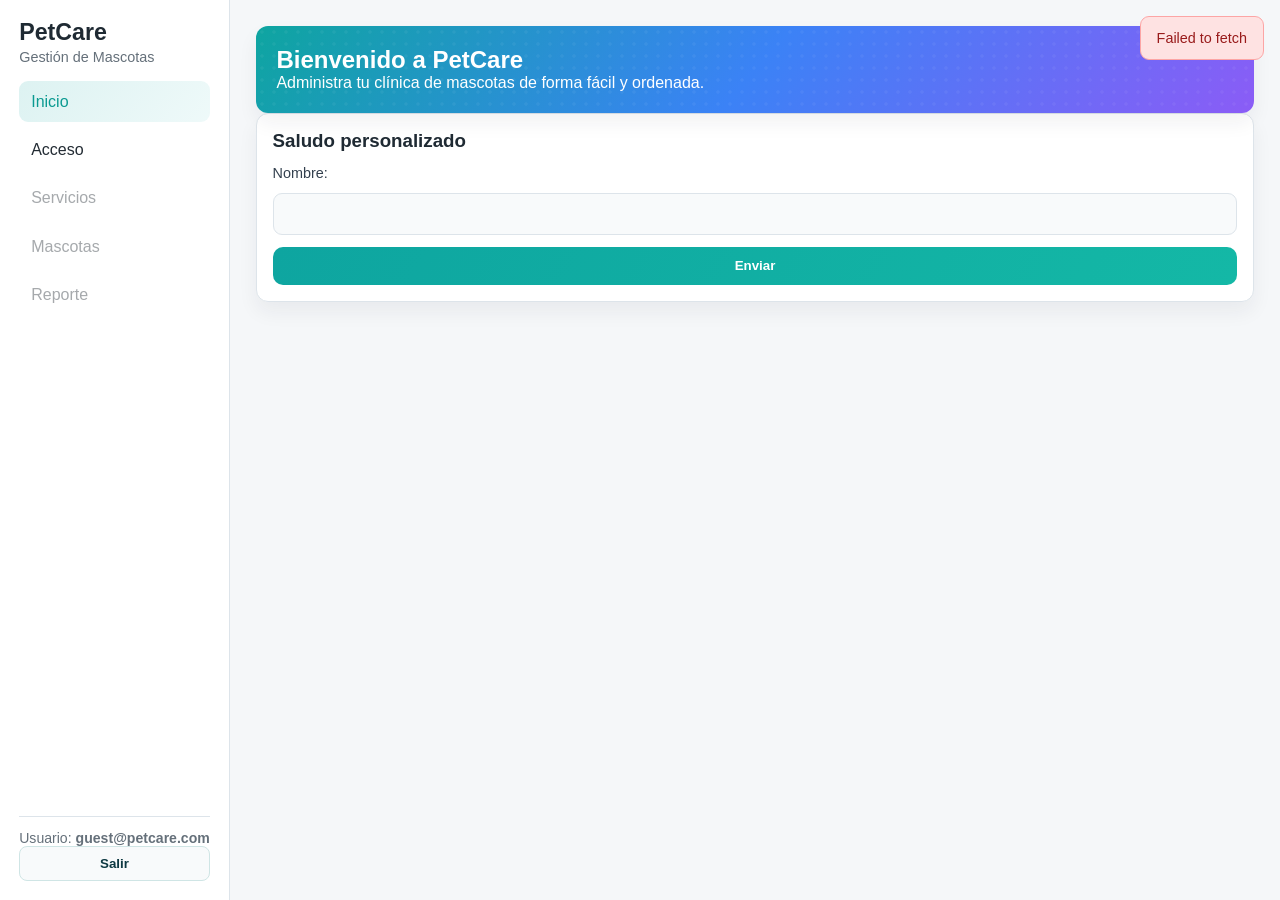
<file: index.html>
<!DOCTYPE html>
<html lang="es">
  <head>
    <meta charset="UTF-8" />
    <meta name="viewport" content="width=device-width, initial-scale=1.0" />
    <title>PetCare - Gestión de Mascotas</title>
    <link rel="stylesheet" href="style.css" />
    <script defer src="app.js"></script>
  </head>
  <body>
    <div class="app-layout">
      <aside class="sidebar" aria-label="Barra lateral de navegación">
        <div class="sidebar-brand">
          <h1>PetCare</h1>
          <p>Gestión de Mascotas</p>
        </div>

        <nav class="sidebar-nav" aria-label="Navegación principal">
          <ul>
            <li><a href="#inicio" data-tab="inicio" class="active">Inicio</a></li>
            <li><a href="#acceso" data-tab="acceso">Acceso</a></li>
            <li><a href="#servicios" data-tab="servicios">Servicios</a></li>
            <li><a href="#mascotas" data-tab="mascotas">Mascotas</a></li>
            <li><a href="#reporte" data-tab="reporte">Reporte</a></li>
          </ul>
        </nav>

        <footer class="sidebar-footer">
          <div class="user-badge" aria-label="Usuario conectado">
            <span>Usuario:</span>
            <strong id="usuario-nombre">admin@petcare.com</strong>
          </div>
          <button type="button" id="logout-button">Salir</button>
        </footer>
      </aside>

      <main class="main-content">
        <section id="inicio" class="active" aria-label="Inicio">
          <div class="banner">
            <h2>Bienvenido a PetCare</h2>
            <p>Administra tu clínica de mascotas de forma fácil y ordenada.</p>
          </div>

          <article>
            <h3>Saludo personalizado</h3>
            <form id="form-saludo">
              <label for="saludo-nombre">Nombre:</label>
              <input type="text" id="saludo-nombre" name="saludo-nombre" required />
              <button type="submit" class="btn-primary">Enviar</button>
            </form>
          </article>
        </section>

        <section id="acceso" class="section" aria-label="Acceso">
          <header>
            <h2>Acceso</h2>
          </header>

          <article>
            <h3>Registro</h3>
            <form id="form-registro">
              <label for="registro-email">Correo electrónico:</label>
              <input type="email" id="registro-email" name="registro-email" required />
              <label for="registro-password">Contraseña:</label>
              <input type="password" id="registro-password" name="registro-password" required />
              <button type="submit" class="btn-success">Registrar</button>
            </form>
          </article>

          <article>
            <h3>Login</h3>
            <form id="form-login">
              <label for="login-email">Correo electrónico:</label>
              <input type="email" id="login-email" name="login-email" required />
              <label for="login-password">Contraseña:</label>
              <input type="password" id="login-password" name="login-password" required />
              <button type="submit" class="btn-primary">Entrar</button>
            </form>
          </article>
        </section>

        <section id="servicios" class="section" aria-label="Servicios">
          <header>
            <h2>Servicios</h2>
          </header>

          <article>
            <h3>Agregar servicio</h3>
            <form id="form-servicio">
              <label for="servicio-nombre">Nombre del servicio:</label>
              <input type="text" id="servicio-nombre" name="servicio-nombre" required />
              <label for="servicio-precio">Precio:</label>
              <input type="number" id="servicio-precio" name="servicio-precio" min="0" step="0.01" required />
              <button type="submit" class="btn-primary">Agregar</button>
            </form>
          </article>

          <article>
            <h3>Lista de servicios</h3>
            <ul id="lista-servicios" aria-live="polite"></ul>
          </article>
        </section>

        <section id="mascotas" class="section" aria-label="Mascotas">
          <header>
            <h2>Mascotas</h2>
          </header>

          <article>
            <h3>Registrar mascota</h3>
            <form id="form-mascota">
              <label for="mascota-email">Correo del dueño</label>
              <input type="email" id="mascota-email" name="mascota-email" required />
              <label for="mascota-nombre">Nombre de la mascota</label>
              <input type="text" id="mascota-nombre" name="mascota-nombre" required />
              <label for="mascota-servicio">Servicio</label>
              <select id="mascota-servicio" name="mascota-servicio" required>
                <option value="">Seleccionar servicio</option>
              </select>
              <label for="mascota-fecha">Fecha</label>
              <input type="date" id="mascota-fecha" name="mascota-fecha" required />
              <button type="submit" class="btn-primary">Registrar</button>
            </form>
          </article>

          <article>
            <h3>Buscador de mascotas</h3>
            <form id="form-buscar-mascota">
              <label for="buscar-mascota">Buscar por correo del dueño</label>
              <input type="email" id="buscar-mascota" name="buscar-mascota" required />
              <button type="submit" class="btn-outline">Buscar</button>
            </form>
          </article>

          <div id="resultado-busqueda-mascotas"></div>
        </section>

        <section id="reporte" class="section" aria-label="Reporte">
          <header>
            <h2>Reporte</h2>
          </header>

          <article>
            <h3>Buscar reporte por correo</h3>
            <form id="form-reporte">
              <label for="reporte-email">Correo electrónico</label>
              <input type="email" id="reporte-email" name="reporte-email" required />
              <button type="submit" class="btn-primary">Buscar</button>
            </form>
          </article>

          <div id="reporte-resultados" aria-live="polite"></div>
        </section>
      </main>
    </div>
  </body>
</html>
</file>
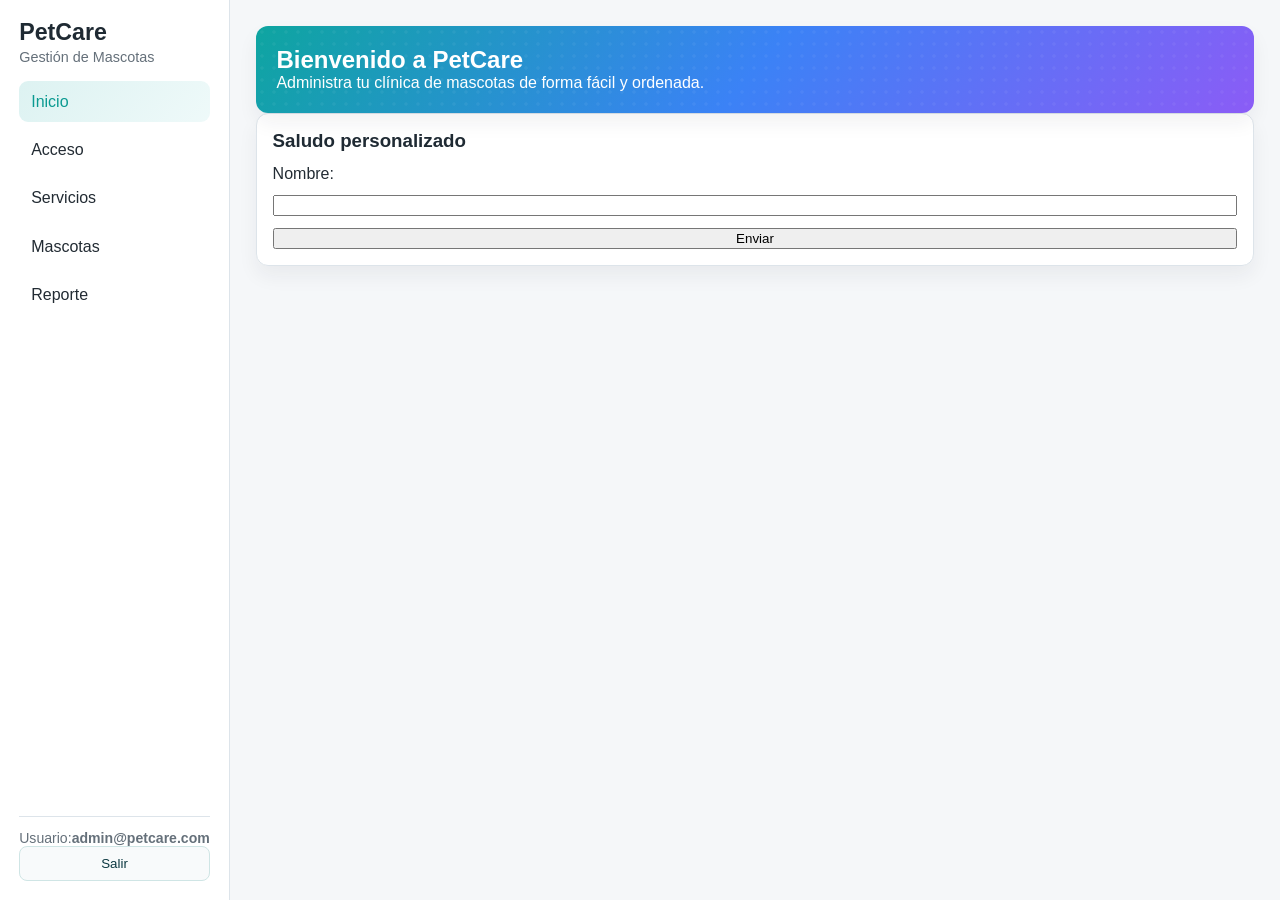
<file: frontend/index.html>
<!DOCTYPE html>
<html lang="es">
  <head>
    <meta charset="UTF-8" />
    <meta name="viewport" content="width=device-width, initial-scale=1.0" />
    <title>PetCare - Gestión de Mascotas</title>
    <link rel="stylesheet" href="style.css" />
    <script defer src="app.js"></script>
  </head>
  <body>
    <div class="app-layout">
      <aside class="sidebar" aria-label="Barra lateral de navegación">
        <div class="sidebar-brand">
          <h1>PetCare</h1>
          <p>Gestión de Mascotas</p>
        </div>

        <nav class="sidebar-nav" aria-label="Navegación principal">
          <ul>
            <li><a href="#inicio" data-tab="inicio" class="active">Inicio</a></li>
            <li><a href="#acceso" data-tab="acceso">Acceso</a></li>
            <li><a href="#servicios" data-tab="servicios">Servicios</a></li>
            <li><a href="#mascotas" data-tab="mascotas">Mascotas</a></li>
            <li><a href="#reporte" data-tab="reporte">Reporte</a></li>
          </ul>
        </nav>

        <footer class="sidebar-footer">
          <div class="user-badge" aria-label="Usuario conectado">
            <span>Usuario:</span>
            <strong id="usuario-nombre">admin@petcare.com</strong>
          </div>
          <button type="button" id="logout-button">Salir</button>
        </footer>
      </aside>

      <main class="main-content">
        <section id="inicio" class="active" aria-label="Inicio">
          <div class="banner">
            <h2>Bienvenido a PetCare</h2>
            <p>Administra tu clínica de mascotas de forma fácil y ordenada.</p>
          </div>

          <article>
            <h3>Saludo personalizado</h3>
            <form id="form-saludo">
              <label for="saludo-nombre">Nombre:</label>
              <input type="text" id="saludo-nombre" name="saludo-nombre" required />
              <button type="submit" class="btn-primary">Enviar</button>
            </form>
          </article>
        </section>

        <section id="acceso" class="section" aria-label="Acceso">
          <header>
            <h2>Acceso</h2>
          </header>

          <article>
            <h3>Registro</h3>
            <form id="form-registro">
              <label for="registro-email">Correo electrónico:</label>
              <input type="email" id="registro-email" name="registro-email" required />
              <label for="registro-password">Contraseña:</label>
              <input type="password" id="registro-password" name="registro-password" required />
              <button type="submit" class="btn-success">Registrar</button>
            </form>
          </article>

          <article>
            <h3>Login</h3>
            <form id="form-login">
              <label for="login-email">Correo electrónico:</label>
              <input type="email" id="login-email" name="login-email" required />
              <label for="login-password">Contraseña:</label>
              <input type="password" id="login-password" name="login-password" required />
              <button type="submit" class="btn-primary">Entrar</button>
            </form>
          </article>
        </section>

        <section id="servicios" class="section" aria-label="Servicios">
          <header>
            <h2>Servicios</h2>
          </header>

          <article>
            <h3>Agregar servicio</h3>
            <form id="form-servicio">
              <label for="servicio-nombre">Nombre del servicio:</label>
              <input type="text" id="servicio-nombre" name="servicio-nombre" required />
              <label for="servicio-precio">Precio:</label>
              <input type="number" id="servicio-precio" name="servicio-precio" min="0" step="0.01" required />
              <button type="submit" class="btn-primary">Agregar</button>
            </form>
          </article>

          <article>
            <h3>Lista de servicios</h3>
            <ul id="lista-servicios" aria-live="polite"></ul>
          </article>
        </section>

        <section id="mascotas" class="section" aria-label="Mascotas">
          <header>
            <h2>Mas mascotas</h2>
          </header>

          <article>
            <h3>Registrar mascota</h3>
            <form id="form-mascota">
              <label for="mascota-email">Correo del dueño</label>
              <input type="email" id="mascota-email" name="mascota-email" required />
              <label for="mascota-nombre">Nombre de la mascota</label>
              <input type="text" id="mascota-nombre" name="mascota-nombre" required />
              <label for="mascota-servicio">Servicio</label>
              <select id="mascota-servicio" name="mascota-servicio" required>
                <option value="">Seleccionar servicio</option>
              </select>
              <label for="mascota-fecha">Fecha</label>
              <input type="date" id="mascota-fecha" name="mascota-fecha" required />
              <button type="submit" class="btn-primary">Registrar</button>
            </form>
          </article>

          <article>
            <h3>Buscador de mascotas</h3>
            <form id="form-buscar-mascota">
              <label for="buscar-mascota">Buscar por correo del dueño</label>
              <input type="email" id="buscar-mascota" name="buscar-mascota" required />
              <button type="submit" class="btn-outline">Buscar</button>
            </form>
          </article>

          <div id="resultado-busqueda-mascotas"></div>
        </section>

        <section id="reporte" class="section" aria-label="Reporte">
          <header>
            <h2>Reporte</h2>
          </header>

          <article>
            <h3>Buscar reporte por correo</h3>
            <form id="form-reporte">
              <label for="reporte-email">Correo electrónico</label>
              <input type="email" id="reporte-email" name="reporte-email" required />
              <button type="submit" class="btn-primary">Buscar</button>
            </form>
          </article>

          <div id="reporte-resultados" aria-live="polite"></div>
        </section>
      </main>
    </div>
  </body>
</html>
</file>
<file: style.css>
:root {
  --bg: #f5f7f9;
  --surface: #ffffff;
  --text: #222b33;
  --muted: #65707a;
  --accent: #0ea5a0;
  --accent-soft: #dff6f5;
  --border: #dde4ea;
  --sidebar-width: 230px;
  --sidebar-collapsed: 64px;
  --radius: 12px;
  --shadow: 0 10px 20px rgba(34, 38, 45, 0.06);
  --shadow-hover: 0 14px 28px rgba(34, 38, 45, 0.1);
  --transition: 240ms cubic-bezier(0.4, 0, 0.2, 1);
}

* {
  box-sizing: border-box;
}

html, body {
  margin: 0;
  padding: 0;
  font-family: "Inter", "Segoe UI", Roboto, Arial, sans-serif;
  background: var(--bg);
  color: var(--text);
  min-height: 100%;
}

.app-layout {
  display: flex;
  min-height: 100vh;
}

.sidebar {
  width: var(--sidebar-width);
  min-width: var(--sidebar-width);
  background: var(--surface);
  border-right: 1px solid var(--border);
  position: fixed;
  top: 0;
  left: 0;
  bottom: 0;
  padding: 1.2rem;
  display: flex;
  flex-direction: column;
  gap: 1rem;
}

.sidebar-brand h1 {
  margin: 0;
  font-size: 1.45rem;
  color: #1f2a33;
}

.sidebar-brand p {
  margin: 0.2rem 0 0;
  color: var(--muted);
  font-size: 0.9rem;
}

.sidebar-nav ul {
  list-style: none;
  margin: 0;
  padding: 0;
  display: grid;
  gap: 0.5rem;
}

.sidebar-nav a {
  display: block;
  text-decoration: none;
  color: var(--text);
  padding: 0.7rem 0.75rem;
  border-radius: 9px;
  transition: background var(--transition), color var(--transition), transform var(--transition);
}

.sidebar-nav a:hover {
  background: #eef6f6;
  transform: translateX(1px);
}

.sidebar-nav a.active {
  color: #0b9a91;
  background: linear-gradient(130deg, rgba(14, 165, 160, 0.14), rgba(180, 230, 229, 0.22));
}

.sidebar-nav a.locked {
  opacity: 0.4;
  cursor: not-allowed;
}

.sidebar-footer {
  margin-top: auto;
  border-top: 1px solid var(--border);
  padding-top: 0.85rem;
}

.user-badge {
  display: flex;
  justify-content: space-between;
  align-items: center;
  color: var(--muted);
  font-size: 0.88rem;
}

#logout-button {
  width: 100%;
  border: 1px solid #cfe5e5;
  background: #f8fafb;
  color: #0d3942;
  border-radius: 8px;
  padding: 0.55rem;
  cursor: pointer;
  transition: background var(--transition), transform var(--transition);
}

#logout-button:hover {
  background: #eef6f6;
  transform: translateY(-1px);
}

.main-content {
  margin-left: var(--sidebar-width);
  width: calc(100% - var(--sidebar-width));
  padding: 1.6rem;
  background: transparent;
}

section {
  margin-bottom: 1.5rem;
  display: none;
  opacity: 0;
  transform: translateY(16px);
  animation: section-fade-in 0.4s ease forwards;
}

section.active {
  display: block;
  opacity: 1;
  transform: none;
}

.section { display: none; }

@keyframes section-fade-in {
  from {
    opacity: 0;
    transform: translateY(16px);
  }
  to {
    opacity: 1;
    transform: translateY(0);
  }
}

header h2, article h3 {
  margin: 0 0 0.8rem;
  color: #1f2a33;
}

.banner {
  background: linear-gradient(130deg, #0ea5a0 0%, #3b82f6 50%, #8b5cf6 100%);
  color: #ffffff;
  border-radius: 12px;
  padding: 1.3rem;
  box-shadow: var(--shadow);
  position: relative;
  overflow: hidden;
}

.banner::before {
  content: "";
  position: absolute;
  inset: 0;
  background-image: radial-gradient(rgba(255, 255, 255, 0.12) 18%, transparent 20%);
  background-size: 12px 12px;
  opacity: 0.4;
}

.banner h2, .banner p { position: relative; z-index: 1; margin: 0; }

article, .card {
  background: var(--surface);
  border: 1px solid var(--border);
  border-radius: var(--radius);
  box-shadow: var(--shadow);
  padding: 1rem;
  transition: box-shadow var(--transition), transform var(--transition);
}

article:hover, .card:hover {
  box-shadow: var(--shadow-hover);
  transform: translateY(-1px);
}

form {
  display: grid;
  gap: 0.75rem;
}

label {
  font-size: 0.9rem;
  color: #33404e;
}

input, select, textarea {
  width: 100%;
  border: 1px solid var(--border);
  border-radius: 9px;
  padding: 0.68rem 0.78rem;
  background: #f8fafb;
  transition: border-color var(--transition), box-shadow var(--transition);
  font: inherit;
}

input:focus, select:focus, textarea:focus {
  outline: none;
  border-color: var(--accent);
  box-shadow: 0 0 0 3px rgba(14, 165, 160, 0.16);
}

button, input[type="submit"] {
  border: 0;
  border-radius: 10px;
  padding: 0.72rem 1rem;
  font-weight: 700;
  cursor: pointer;
  transition: transform var(--transition), box-shadow var(--transition);
}

button:hover, input[type="submit"]:hover {
  transform: translateY(-1px);
}

.btn-primary {
  background: linear-gradient(120deg, #0ea5a0, #14b8a6);
  color: #fff;
}

.btn-success {
  background: linear-gradient(120deg, #22c55e, #16a34a);
  color: #fff;
}

.btn-outline {
  background: transparent;
  color: #0ea5a0;
  border: 1.5px solid #0ea5a0;
}

.alert {
  padding: 0.8rem 1rem;
  border-radius: 9px;
  border: 1px solid transparent;
  font-size: 0.9rem;
}

.alert-success {
  background: #ecfdf5;
  border-color: #6ee7b7;
  color: #065f46;
}

.alert-error {
  background: #fee2e2;
  border-color: #fca5a5;
  color: #991b1b;
}

@media (max-width: 992px) {
  .sidebar {
    width: var(--sidebar-collapsed);
    min-width: var(--sidebar-collapsed);
    padding: 0.8rem;
  }

  .sidebar-brand h1,
  .sidebar-brand p,
  .sidebar-nav a {
    text-align: center;
  }

  .sidebar-nav a {
    padding: 0.6rem;
  }

  .main-content {
    margin-left: var(--sidebar-collapsed);
    width: calc(100% - var(--sidebar-collapsed));
  }
}

@media (max-width: 640px) {
  .sidebar {
    position: relative;
    width: 100%;
    min-width: 100%;
    border-right: none;
    border-bottom: 1px solid var(--border);
  }

  .main-content {
    margin-left: 0;
    width: 100%;
    padding: 1rem;
  }
}
</file>
<file: frontend/style.css>
:root {
  --bg: #f5f7f9;
  --surface: #ffffff;
  --text: #222b33;
  --muted: #65707a;
  --accent: #0ea5a0;
  --accent-soft: #dff6f5;
  --border: #dde4ea;
  --sidebar-width: 230px;
  --sidebar-collapsed: 64px;
  --radius: 12px;
  --shadow: 0 10px 20px rgba(34, 38, 45, 0.06);
  --shadow-hover: 0 14px 28px rgba(34, 38, 45, 0.1);
  --transition: 240ms cubic-bezier(0.4, 0, 0.2, 1);
}

* {
  box-sizing: border-box;
}

html, body {
  margin: 0;
  padding: 0;
  font-family: "Inter", "Segoe UI", Roboto, Arial, sans-serif;
  background: var(--bg);
  color: var(--text);
  min-height: 100%;
}

.app-layout {
  display: flex;
  min-height: 100vh;
}

.sidebar {
  width: var(--sidebar-width);
  min-width: var(--sidebar-width);
  background: var(--surface);
  border-right: 1px solid var(--border);
  position: fixed;
  top: 0;
  left: 0;
  bottom: 0;
  padding: 1.2rem;
  display: flex;
  flex-direction: column;
  gap: 1rem;
}

.sidebar-brand h1 {
  margin: 0;
  font-size: 1.45rem;
  color: #1f2a33;
}

.sidebar-brand p {
  margin: 0.2rem 0 0;
  color: var(--muted);
  font-size: 0.9rem;
}

.sidebar-nav ul {
  list-style: none;
  margin: 0;
  padding: 0;
  display: grid;
  gap: 0.5rem;
}

.sidebar-nav a {
  display: block;
  text-decoration: none;
  color: var(--text);
  padding: 0.7rem 0.75rem;
  border-radius: 9px;
  transition: background var(--transition), color var(--transition), transform var(--transition);
}

.sidebar-nav a:hover {
  background: #eef6f6;
  transform: translateX(1px);
}

.sidebar-nav a.active {
  color: #0b9a91;
  background: linear-gradient(130deg, rgba(14, 165, 160, 0.14), rgba(180, 230, 229, 0.22));
}

.sidebar-nav a.locked {
  opacity: 0.4;
  cursor: not-allowed;
}

.sidebar-footer {
  margin-top: auto;
  border-top: 1px solid var(--border);
  padding-top: 0.85rem;
}

.user-badge {
  display: flex;
  justify-content: space-between;
  align-items: center;
  color: var(--muted);
  font-size: 0.88rem;
}

#logout-button {
  width: 100%;
  border: 1px solid #cfe5e5;
  background: #f8fafb;
  color: #0d3942;
  border-radius: 8px;
  padding: 0.55rem;
  cursor: pointer;
  transition: background var(--transition), transform var(--transition);
}

#logout-button:hover {
  background: #eef6f6;
  transform: translateY(-1px);
}

.main-content {
  margin-left: var(--sidebar-width);
  width: calc(100% - var(--sidebar-width));
  padding: 1.6rem;
  background: transparent;
}

section {
  margin-bottom: 1.5rem;
  display: none;
  opacity: 0;
  transform: translateY(16px);
  animation: section-fade-in 0.4s ease forwards;
}

section.active {
  display: block;
  opacity: 1;
  transform: none;
}

.section { display: none; }

@keyframes section-fade-in {
  from {
    opacity: 0;
    transform: translateY(16px);
  }
  to {
    opacity: 1;
    transform: translateY(0);
  }
}

header h2, article h3 {
  margin: 0 0 0.8rem;
  color: #1f2a33;
}

.banner {
  background: linear-gradient(130deg, #0ea5a0 0%, #3b82f6 50%, #8b5cf6 100%);
  color: #ffffff;
  border-radius: 12px;
  padding: 1.3rem;
  box-shadow: var(--shadow);
  position: relative;
  overflow: hidden;
}

.banner::before {
  content: "";
  position: absolute;
  inset: 0;
  background-image: radial-gradient(rgba(255, 255, 255, 0.12) 18%, transparent 20%);
  background-size: 12px 12px;
  opacity: 0.4;
}

.banner h2, .banner p { position: relative; z-index: 1; margin: 0; }

article, .card {
  background: var(--surface);
  border: 1px solid var(--border);
  border-radius: var(--radius);
  box-shadow: var(--shadow);
  padding: 1rem;
  transition: box-shadow var(--transition), transform var(--transition);
}

article:hover, .card:hover {
  box-shadow: var(--shadow-hover);
  transform: translateY(-1px);
}

form {
  display: grid;
  gap: 0.75rem;
}
</file>
